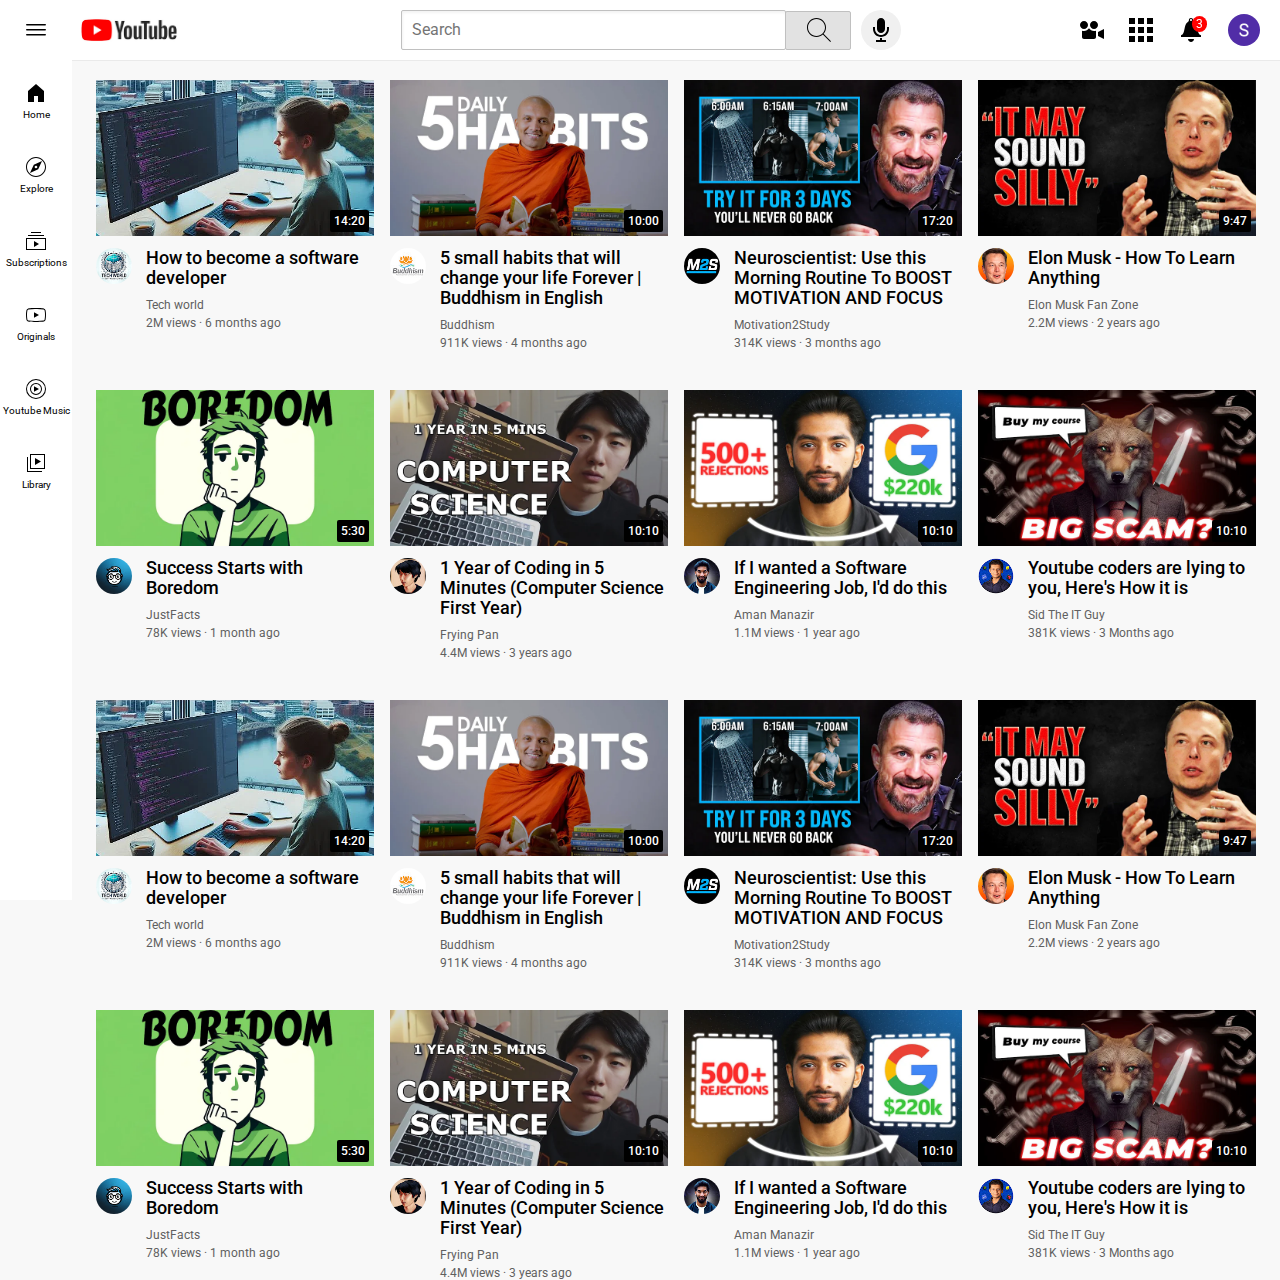
<file: index.html>
<!DOCTYPE html>
<html lang="en">
<head>
  <link rel="preconnect" href="https://fonts.googleapis.com">
  <link rel="preconnect" href="https://fonts.gstatic.com" crossorigin>
  <link href="https://fonts.googleapis.com/css2?family=Roboto:ital,wght@0,100;0,300;0,400;0,500;0,700;0,900;1,100;1,300;1,400;1,500;1,700;1,900&display=swap" rel="stylesheet">
    <meta charset="UTF-8">
    <meta name="viewport" content="width=device-width, initial-scale=1.0">
    <title>youtube clone</title>
    <link rel="stylesheet" href="styles/general.css">
    <link rel="stylesheet" href="styles/header.css">
    <link rel="stylesheet" href="styles/video.css">
    <link rel="stylesheet" href="styles/sidebar.css">
</head>
<body>
  <div class="header">
    <div class="left-section">
      
      <svg class="hamburger-menu" clip-rule="evenodd" style="cursor: pointer;" fill-rule="evenodd" stroke-linejoin="round" stroke-miterlimit="2" viewBox="0 0 24 24" xmlns="http://www.w3.org/2000/svg"><path d="m22 16.75c0-.414-.336-.75-.75-.75h-18.5c-.414 0-.75.336-.75.75s.336.75.75.75h18.5c.414 0 .75-.336.75-.75zm0-5c0-.414-.336-.75-.75-.75h-18.5c-.414 0-.75.336-.75.75s.336.75.75.75h18.5c.414 0 .75-.336.75-.75zm0-5c0-.414-.336-.75-.75-.75h-18.5c-.414 0-.75.336-.75.75s.336.75.75.75h18.5c.414 0 .75-.336.75-.75z" fill-rule="nonzero"/></svg>    
      <img class="youtube-logo" src="images/you.jpg">
    </div>
    <div class="middle-section">
      <input type="text" placeholder="Search" class="search-bar" > 
      <button class="search-button" >
        <svg  class="search-icon" xmlns="http://www.w3.org/2000/svg" fill-rule="evenodd" clip-rule="evenodd"><path d="M15.853 16.56c-1.683 1.517-3.911 2.44-6.353 2.44-5.243 0-9.5-4.257-9.5-9.5s4.257-9.5 9.5-9.5 9.5 4.257 9.5 9.5c0 2.442-.923 4.67-2.44 6.353l7.44 7.44-.707.707-7.44-7.44zm-6.353-15.56c4.691 0 8.5 3.809 8.5 8.5s-3.809 8.5-8.5 8.5-8.5-3.809-8.5-8.5 3.809-8.5 8.5-8.5z"/></svg>
        <div class="tooltip">Search</div>
      </button>
      
      <button class="voice-search-button" >
        <svg  class="voice-search-icon" xmlns="http://www.w3.org/2000/svg" width="24" height="24" viewBox="0 0 24 24"><path d="M16 11c0 2.209-1.791 4-4 4s-4-1.791-4-4v-7c0-2.209 1.791-4 4-4s4 1.791 4 4v7zm4-2v2c0 4.418-3.582 8-8 8s-8-3.582-8-8v-2h2v2c0 3.309 2.691 6 6 6s6-2.691 6-6v-2h2zm-7 13v-2h-2v2h-4v2h10v-2h-4z"/></svg>
        <div class="tooltip">Search with your voice</div>
      </button>
     
    </div>
    <div class="right-section">
      <div class="upload-icon-container">
        <svg class="upload-icon" xmlns="http://www.w3.org/2000/svg"  viewBox="0 0 24 24"><path d="M4 11c-2.21 0-4-1.791-4-4s1.791-4 4-4 4 1.791 4 4-1.791 4-4 4zm10 2c.702 0 1.373-.127 2-.35v6.35c0 1.104-.896 2-2 2h-10c-1.104 0-2-.896-2-2v-6.35c.627.223 1.298.35 2 .35 2.084 0 3.924-1.068 5-2.687 1.076 1.619 2.916 2.687 5 2.687zm4 1v4l6 3v-10l-6 3zm-4-11c-2.209 0-4 1.791-4 4s1.791 4 4 4 4-1.791 4-4-1.791-4-4-4z"/></svg>
        <div class="tooltip">Create</div>
      </div>
      <div class="upload-icon-container">
        <svg class="app-icon" xmlns="http://www.w3.org/2000/svg"  viewBox="0 0 24 24"><path d="M6 6h-6v-6h6v6zm9-6h-6v6h6v-6zm9 0h-6v6h6v-6zm-18 9h-6v6h6v-6zm9 0h-6v6h6v-6zm9 0h-6v6h6v-6zm-18 9h-6v6h6v-6zm9 0h-6v6h6v-6zm9 0h-6v6h6v-6z"/></svg>
        <div class="tooltip">Grid</div>
      </div>
      <div class="notification-icon-container">
        <svg class="notification-icon" xmlns="http://www.w3.org/2000/svg"  viewBox="0 0 24 24"><path d="M15.137 3.945c-.644-.374-1.042-1.07-1.041-1.82v-.003c.001-1.172-.938-2.122-2.096-2.122s-2.097.95-2.097 2.122v.003c.001.751-.396 1.446-1.041 1.82-4.667 2.712-1.985 11.715-6.862 13.306v1.749h20v-1.749c-4.877-1.591-2.195-10.594-6.863-13.306zm-3.137-2.945c.552 0 1 .449 1 1 0 .552-.448 1-1 1s-1-.448-1-1c0-.551.448-1 1-1zm3 20c0 1.598-1.392 3-2.971 3s-3.029-1.402-3.029-3h6z"/></svg>
        <div class="notification-count">3</div>
        <div class="tooltip">Notifications</div>
      </div>
      <img class="current-user" style="cursor: pointer;" src="images/mine.jpg">
    </div>
    

  </div>

 <div class="sidebar">
  <div class="sidebar-click">
    <img src="images/home.svg">
    <div>Home</div>
  </div>
  <div class="sidebar-click">
     <img src="images/direction.svg">
     <div>Explore</div>
  </div>
  <div class="sidebar-click">
     <img src="images/subscription.svg">
     <div>Subscriptions</div>
  </div>
  <div class="sidebar-click">
     <img src="images/youT.svg">
     <div>Originals</div>
  </div>
  <div class="sidebar-click">
     <img src="images/play.svg">
     <div>Youtube Music</div>
  </div>
  <div class="sidebar-click">
     <img src="images/library.svg">
     <div>Library</div>
  </div> 
 </div>

  <div class="video-grid">
    <div class="video-preview">
      <div class="thumbnail-row">
        <img class="thumbnail" src="./images/html.webp">
       
        <div class="video-time">14:20</div>
      </div>
      <div class="video-info-grid">
        <div class="channel-picture">
          <img class="profile-picture" src="channel/1stlogo.jpg">
        </div>
        <div class="video-info">
          <p class="video-title">How to become a software developer</p>
          <p class="video-author">Tech world</p>
          <p class="video-stats">2M views &#183; 6 months ago</p> 
        </div>
      
        
      </div>
    </div>
    <div class="video-preview">
      <div class="thumbnail-row">    
        <img class="thumbnail" src="./images/daily.webp">  
        
        <div class="video-time">10:00</div> 
      </div>
      <div class="video-info-grid">
        <div class="channel-picture">
          <img class="profile-picture" src="channel/buddhalogo.jpg">
        </div>
        <div class="video-info">
          <p class="video-title">5 small habits that will change your life Forever | Buddhism in English</p>
          <p class="video-author">Buddhism</p>
          <p class="video-stats">911K views &#183; 4 months ago</p> 
        </div>
      </div>
    </div>
    <div class="video-preview">
      <div class="thumbnail-row">
        <img class="thumbnail" src="./images/third.webp">
        <div class="video-time">17:20</div>
      </div>
      <div class="video-info-grid">
        <div class="channel-picture">
          <img class="profile-picture" src="channel/third.jpg">
        </div>
        <div class="video-info">
          <p class="video-title">Neuroscientist: Use this Morning Routine To BOOST MOTIVATION AND FOCUS</p>
          <p class="video-author">Motivation2Study</p>
          <p class="video-stats">314K views &#183; 3 months ago</p> 
        </div>
      
        
      </div>
    </div>
    <div class="video-preview">
      <div class="thumbnail-row">    
        <img class="thumbnail" src="./images/fourth.webp">   
        <div class="video-time">9:47</div>
      </div>
      <div class="video-info-grid">
        <div class="channel-picture">
          <img class="profile-picture" src="channel/fourth.jpg">
        </div>
        <div class="video-info">
          <p class="video-title">Elon Musk - How To Learn Anything</p>
          <p class="video-author">Elon Musk Fan Zone</p>
          <p class="video-stats">2.2M views &#183; 2 years ago</p> 
        </div>
      </div>
    </div>
    <div class="video-preview">
      <div class="thumbnail-row">
        <img class="thumbnail" src="./images/fifth.webp">
        <div class="video-time">5:30</div>
      </div>
      <div class="video-info-grid">
        <div class="channel-picture">
          <img class="profile-picture" src="channel/fifth.jpg">
          
        </div>
        <div class="video-info">
          <p class="video-title">Success Starts with Boredom</p>
          <p class="video-author">JustFacts</p>
          <p class="video-stats">78K views &#183; 1 month ago</p> 
        </div>
      
        
      </div>
    </div>
    <div class="video-preview">
      <div class="thumbnail-row">    
        <img class="thumbnail" src="./images/sixth.webp">  
        <div class="video-time">10:10</div> 
      </div>
      <div class="video-info-grid">
        <div class="channel-picture">
          <img class="profile-picture" src="channel/sixth.jpg">
          
        </div>
        <div class="video-info">
          <p class="video-title">1 Year of Coding in 5 Minutes &#40;Computer Science First Year&#41;</p>
          <p class="video-author">Frying Pan</p>
          <p class="video-stats">4.4M views &#183; 3 years ago</p> 
        </div>
      </div>
    </div>
    <div class="video-preview">
      <div class="thumbnail-row">    
        <img class="thumbnail" src="./images/hq720_custom_2.webp">  
        <div class="video-time">10:10</div> 
      </div>
      <div class="video-info-grid">
        <div class="channel-picture">
          <img class="profile-picture" src="images/SeventhLogo.jpg">
          
        </div>
        <div class="video-info">
          <p class="video-title">If I wanted a Software Engineering Job, I'd do this</p>
          <p class="video-author">Aman Manazir</p>
          <p class="video-stats">1.1M views &#183; 1 year  ago</p> 
        </div>
      </div>
    </div>
    <div class="video-preview">
      <div class="thumbnail-row">    
        <img class="thumbnail" src="./images/eighth.webp">  
        <div class="video-time">10:10</div> 
      </div>
      <div class="video-info-grid">
        <div class="channel-picture">
          <img class="profile-picture" src="images/eighthLogo.jpg">
          
        </div>
        <div class="video-info">
          <p class="video-title">Youtube coders are lying to you, Here's How it is</p>
          <p class="video-author">Sid The IT Guy</p>
          <p class="video-stats">381K views &#183; 3 Months ago</p> 
        </div>
      </div>
    </div>

    <div class="video-preview">
      <div class="thumbnail-row">
        <img class="thumbnail" src="./images/html.webp">
       
        <div class="video-time">14:20</div>
      </div>
      <div class="video-info-grid">
        <div class="channel-picture">
          <img class="profile-picture" src="channel/1stlogo.jpg">
        </div>
        <div class="video-info">
          <p class="video-title">How to become a software developer</p>
          <p class="video-author">Tech world</p>
          <p class="video-stats">2M views &#183; 6 months ago</p> 
        </div>
      
        
      </div>
    </div>
    <div class="video-preview">
      <div class="thumbnail-row">    
        <img class="thumbnail" src="./images/daily.webp">  
        
        <div class="video-time">10:00</div> 
      </div>
      <div class="video-info-grid">
        <div class="channel-picture">
          <img class="profile-picture" src="channel/buddhalogo.jpg">
        </div>
        <div class="video-info">
          <p class="video-title">5 small habits that will change your life Forever | Buddhism in English</p>
          <p class="video-author">Buddhism</p>
          <p class="video-stats">911K views &#183; 4 months ago</p> 
        </div>
      </div>
    </div>
    <div class="video-preview">
      <div class="thumbnail-row">
        <img class="thumbnail" src="./images/third.webp">
        <div class="video-time">17:20</div>
      </div>
      <div class="video-info-grid">
        <div class="channel-picture">
          <img class="profile-picture" src="channel/third.jpg">
        </div>
        <div class="video-info">
          <p class="video-title">Neuroscientist: Use this Morning Routine To BOOST MOTIVATION AND FOCUS</p>
          <p class="video-author">Motivation2Study</p>
          <p class="video-stats">314K views &#183; 3 months ago</p> 
        </div>
      
        
      </div>
    </div>
    <div class="video-preview">
      <div class="thumbnail-row">    
        <img class="thumbnail" src="./images/fourth.webp">   
        <div class="video-time">9:47</div>
      </div>
      <div class="video-info-grid">
        <div class="channel-picture">
          <img class="profile-picture" src="channel/fourth.jpg">
        </div>
        <div class="video-info">
          <p class="video-title">Elon Musk - How To Learn Anything</p>
          <p class="video-author">Elon Musk Fan Zone</p>
          <p class="video-stats">2.2M views &#183; 2 years ago</p> 
        </div>
      </div>
    </div>
    <div class="video-preview">
      <div class="thumbnail-row">
        <img class="thumbnail" src="./images/fifth.webp">
        <div class="video-time">5:30</div>
      </div>
      <div class="video-info-grid">
        <div class="channel-picture">
          <img class="profile-picture" src="channel/fifth.jpg">
          
        </div>
        <div class="video-info">
          <p class="video-title">Success Starts with Boredom</p>
          <p class="video-author">JustFacts</p>
          <p class="video-stats">78K views &#183; 1 month ago</p> 
        </div>
      
        
      </div>
    </div>
    <div class="video-preview">
      <div class="thumbnail-row">    
        <img class="thumbnail" src="./images/sixth.webp">  
        <div class="video-time">10:10</div> 
      </div>
      <div class="video-info-grid">
        <div class="channel-picture">
          <img class="profile-picture" src="channel/sixth.jpg">
          
        </div>
        <div class="video-info">
          <p class="video-title">1 Year of Coding in 5 Minutes &#40;Computer Science First Year&#41;</p>
          <p class="video-author">Frying Pan</p>
          <p class="video-stats">4.4M views &#183; 3 years ago</p> 
        </div>
      </div>
    </div>
    <div class="video-preview">
      <div class="thumbnail-row">    
        <img class="thumbnail" src="./images/hq720_custom_2.webp">  
        <div class="video-time">10:10</div> 
      </div>
      <div class="video-info-grid">
        <div class="channel-picture">
          <img class="profile-picture" src="images/SeventhLogo.jpg">
          
        </div>
        <div class="video-info">
          <p class="video-title">If I wanted a Software Engineering Job, I'd do this</p>
          <p class="video-author">Aman Manazir</p>
          <p class="video-stats">1.1M views &#183; 1 year  ago</p> 
        </div>
      </div>
    </div>
    <div class="video-preview">
      <div class="thumbnail-row">    
        <img class="thumbnail" src="./images/eighth.webp">  
        <div class="video-time">10:10</div> 
      </div>
      <div class="video-info-grid">
        <div class="channel-picture">
          <img class="profile-picture" src="images/eighthLogo.jpg">
          
        </div>
        <div class="video-info">
          <p class="video-title">Youtube coders are lying to you, Here's How it is</p>
          <p class="video-author">Sid The IT Guy</p>
          <p class="video-stats">381K views &#183; 3 Months ago</p> 
        </div>
      </div>
    </div>

    
  </div>
</body>
</html>
</file>
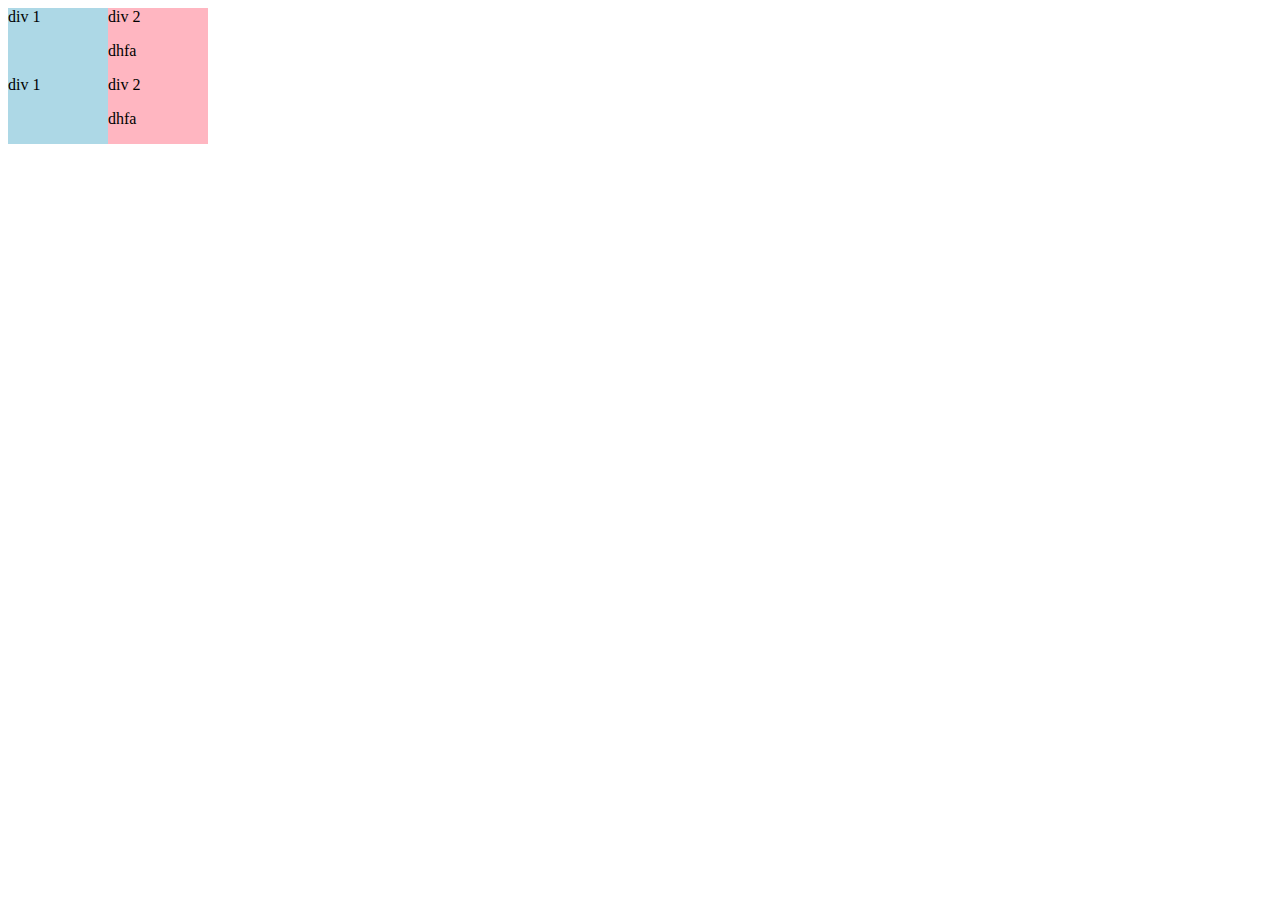
<file: grid.html>
<!DOCTYPE html>
<html lang="en">
<head>
  <meta charset="UTF-8">
  <meta name="viewport" content="width=device-width, initial-scale=1.0">
  <title>Grid Practice</title>
</head>
<body>
  <div style="
  display: grid;
  grid-template-columns: 100px 100px;
    ">
    <div style="background-color: lightblue;">
      div 1
    </div>
    <div style="background-color: lightpink;">
      div 2
      <p>dhfa</p>
    </div>
  </div>
  <div style="
  display: grid;
  grid-template-columns: 100px 100px;
    ">
    <div style="background-color: lightblue;">
      div 1
    </div>
    <div style="background-color: lightpink;">
      div 2
      <p>dhfa</p>
    </div>
  </div>
</body>
</html>
</file>
<file: styles/general.css>
p{
  font-family: Roboto, Arial;
  margin-top: 0;
  margin-bottom: 0;
}
body{
  margin: 0;
  padding-top: 80px;
  padding-left: 96px;
  padding-right: 24px;
  background-color: rgb(248, 248, 248);
}
</file>
<file: styles/header.css>
.header{
  height: 60px;
  display: flex;
  flex-direction: row;
  position: fixed;
  justify-content: space-between;
  top:0;
  left:0;
  right: 0;
  background-color: white;
  border-bottom-width: 1px;
  border-bottom-style: solid;
  border-bottom-color: rgb(234, 234, 234);  
  z-index: 100;
}
.left-section{
  display: flex;

  
  align-items: center;
}
.middle-section{

  flex: 1;
  margin-left: 70px;
  margin-right: 35px;
  max-width: 500px;
  display: flex;
  align-items: center;
}
.right-section{
  margin-right: 20px;
  width: 180px;
  display: flex;
  align-items: center;
  justify-content: space-between;
  flex-shrink: 0;
}
.youtube-logo{
  height: 60px;
  cursor: pointer;
}
.hamburger-menu{
  height: 24px;
  margin-left: 24px;
  margin-right: 24px;
}
.search-button{
  height: 39px;
  width: 66px;
  background-color: rgb(226, 226, 226);
  border: 1px solid rgb(192,192,192);
  border-radius: 2px;
  margin-left: -1px;
  display: flex;
  justify-content: center;
  margin-right: 10px;
  
}
.voice-search-button{
  height: 40px;
  width: 40px;
  border-radius: 20px;
  border: none;
  background-color: rgb(240, 240, 240);
 
}
.search-button, .voice-search-button,
.upload-icon-container,
.notification-icon-container{
  position: relative;
  display: flex;
  justify-content: center;
  align-items: center ;
  cursor: pointer;
}
.search-bar{
  flex:1;
  height: 36px;
  padding-left: 10px;
  font-size: 16px;
  border-width: 1px;  
  border-style:solid;
  border-color: rgb(192,192,192);
  border-radius: 2px;
  box-shadow:inset 1px 2px 3px rgba(0,0,0,0.05);
  width: 0;
  
}
.search-bar::placeholder{
  font-family: Roboto, Arial;
  font-size: 16px;

}
.search-icon{
  height: 25px;
  
  margin-left: 15px;

  
}
.voice-search-icon{
  height: 24px;
 
  margin-left: 1px;

}
.upload-icon{
  height: 24px;
}
.app-icon{
  height: 24px;
}
.notification-icon{
  height: 24px;
}
.current-user{
  height: 32px;
  border-radius: 16px;
}
.notification-icon-container{
  position: relative;
}
.notification-count{
  position: absolute;
  top: -2px;
  
  right:-4px;
  
  background-color: red;
  color: white;
  font-family: Roboto, Arial;
  font-size: 12px;
  padding:1px 4px;
  border-radius: 10px;
}
.search-button .tooltip,
.voice-search-button .tooltip,
.upload-icon-container .tooltip,
.notification-icon-container .tooltip{
position: absolute;
background-color: gray;
color: white;
padding: 4px;
font-size: 14px;
font-family: Roboto, Arial;
border-radius: 2px;
bottom: -31px;
opacity: 0;
transition: opacity 0.15s;
pointer-events: none;
white-space: nowrap;
}
.search-button:hover .tooltip,
.voice-search-button:hover .tooltip,
.upload-icon-container:hover .tooltip,
.notification-icon-container:hover .tooltip{
opacity: 1;
}
</file>
<file: styles/video.css>
.thumbnail{
  width: 100%;
}

.video-author{
  font-size: 12px;
  color: rgb(96,96,96);
  margin-bottom: 4px;
}
.video-stats{
  font-size: 12px;
  color: rgb(96,96,96);
}

.video-title{
  margin-top: 0;
  font-size: 18px;
  font-weight: 500;
  line-height: 20px;
  margin-bottom: 10px;
}
.thumbnail .tooltip{
  position: absolute;
  color: black;
  background-color: red;
}

.profile-picture{
  width: 36px;
  border-radius: 50px;
}
.thumbnail-row{
  margin-bottom: 8px;
  position: relative;
}
.video-info-grid{
  display: grid;
  grid-template-columns: 50px 1fr;

}
.video-grid{
  display: grid;
  grid-template-columns: 1fr 1fr 1fr;
  column-gap: 16px;
  row-gap: 40px;


}
@media (max-width: 900px) {
  .video-grid{
    grid-template-columns: 1fr 1fr;
  }
}
@media (max-width: 650px) {
  .video-grid{
    grid-template-columns: 1fr;
  }
}
@media (min-width: 1250px) {
  .video-grid{
    grid-template-columns: 1fr 1fr 1fr 1fr;
  }
}

.video-time{
  background-color: black;
  color: white;
  position: absolute;
  bottom: 8px;
  right: 5px;
  font-family: Roboto, Arial;
  font-size: 12px;
  font-weight: 500;
  padding: 4px 4px;
  border-radius: 2px;

}
</file>
<file: styles/sidebar.css>
.sidebar{
  position: fixed;
  left: 0;
  bottom: 0;
  top:58px;
  background-color: white;
  width: 72px;
  z-index: 200;
  padding-top: 5px;

}
.sidebar-click{
display: flex;
height: 74px;
justify-content: center;
align-items: center;
flex-direction: column;
cursor: pointer;
}
.sidebar-click:hover{
  background-color: rgb(233, 233, 233);
}
.sidebar-click img{
  height: 24px;
  margin-bottom: 4px;
}
.sidebar-click div{
  font-family: Roboto, Arial;
  font-size: 10px;

}
</file>
